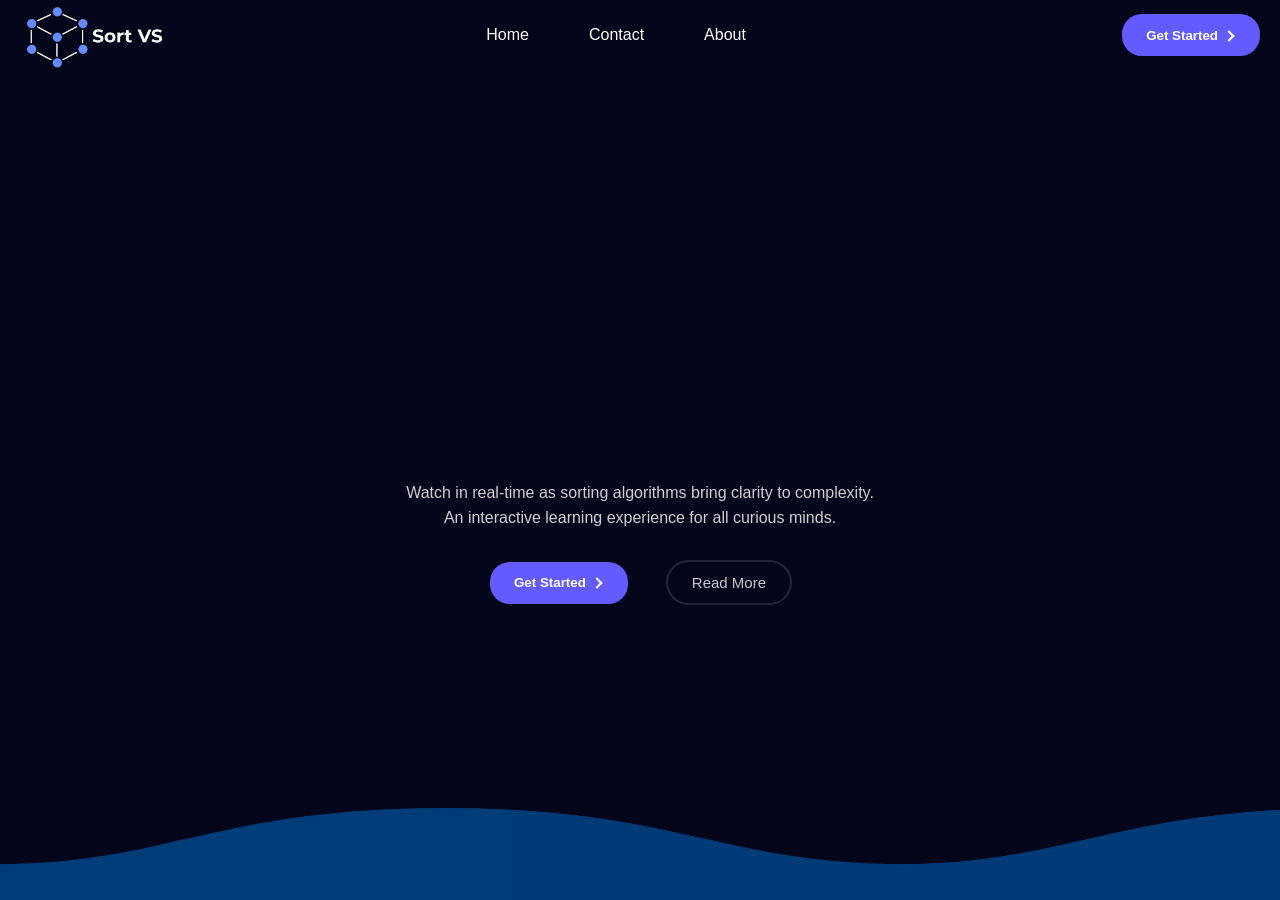
<file: index.html>
<!DOCTYPE html>
<html lang="en">
  <head>
    <meta charset="UTF-8" />
    <meta name="viewport" content="width=device-width, initial-scale=1.0" />
    <title>SoftVS</title>
    <link rel="stylesheet" href="style.css" />
    <link rel="icon" href="image/logo_br_remove.png" type="image" />
  </head>
  <body>
    <div id="header">
      <img class="logo" src="image/logo.png" />
      <ul>
        <li>
          <a href="index.html">Home</a>
        </li>
        <li>
          <a href="#">Contact </a>
        </li>
        <li>
          <a href="#">About</a>
        </li>
      </ul>
      <a href="Sorting.html" class="a-tag" style="text-decoration: none">
        <button class="getStarted">
          Get Started
          <div class="arrow-wrapper">
            <div class="arrow"></div>
          </div>
        </button>
      </a>
    </div>

    <div class="hero">
      <div class="main_head">
        <span class="type"><span>Sorting Visulaizer</span></span>
      </div>
      <div class="about-sec">
        Watch in real-time as sorting algorithms bring clarity to complexity.
        <br />An interactive learning experience for all curious minds.
      </div>
      <div class="btns">
        <a href="Sorting.html" class="a-tag" style="text-decoration: none">
          <button class="getStarted">
            Get Started
            <div class="arrow-wrapper">
              <div class="arrow"></div>
            </div>
          </button>
        </a>

        <button class="animated-button">
          <span>Read More</span>
          <span></span>
        </button>
      </div>
    </div>

    <div class="ocean">
      <div class="wave"></div>
      <div class="wave"></div>
      <div class="wave"></div>
    </div>
  </body>
</html>
</file>
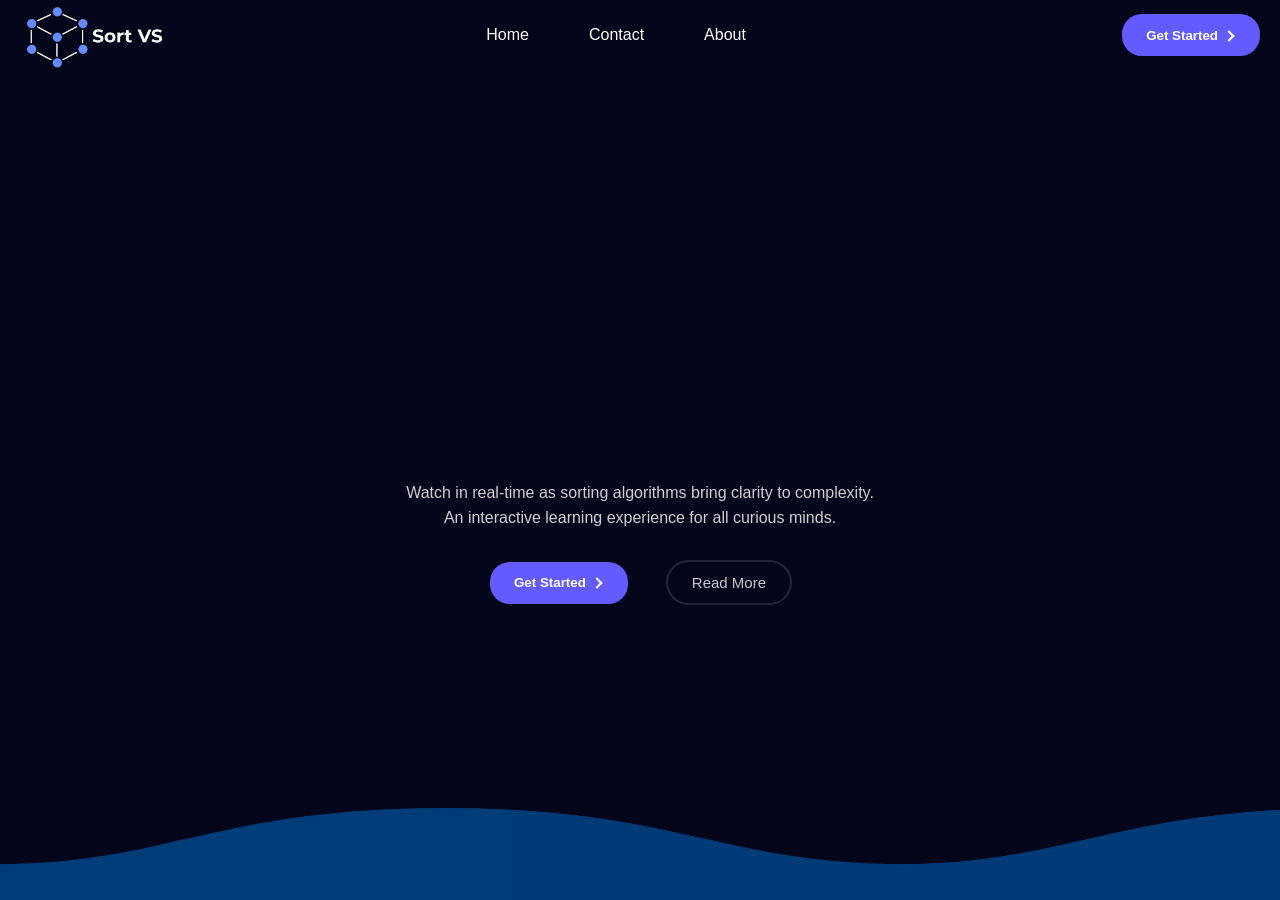
<file: home.html>
<!DOCTYPE html>
<html lang="en">
  <head>
    <meta charset="UTF-8" />
    <meta name="viewport" content="width=device-width, initial-scale=1.0" />
    <title>SoftVS</title>
    <link rel="stylesheet" href="style.css" />
    <link rel="icon" href="image/logo_br_remove.png" type="image" />
  </head>
  <body>
    <div id="header">
      <img class="logo" src="image/logo.png" />
      <ul>
        <li>
          <a href="home.html">Home</a>
        </li>
        <li>
          <a href="#">Contact </a>
        </li>
        <li>
          <a href="#">About</a>
        </li>
      </ul>
      <a href="Sorting.html" class="a-tag" style="text-decoration: none">
        <button class="getStarted">
          Get Started
          <div class="arrow-wrapper">
            <div class="arrow"></div>
          </div>
        </button>
      </a>
    </div>

    <div class="hero">
      <div class="main_head">
        <span class="type"><span>Sorting Visulaizer</span></span>
      </div>
      <div class="about-sec">
        Watch in real-time as sorting algorithms bring clarity to complexity.
        <br />An interactive learning experience for all curious minds.
      </div>
      <div class="btns">
        <a href="Sorting.html" class="a-tag" style="text-decoration: none">
          <button class="getStarted">
            Get Started
            <div class="arrow-wrapper">
              <div class="arrow"></div>
            </div>
          </button>
        </a>

        <button class="animated-button">
          <span>Read More</span>
          <span></span>
        </button>
      </div>
    </div>

    <div class="ocean">
      <div class="wave"></div>
      <div class="wave"></div>
      <div class="wave"></div>
    </div>
  </body>
</html>
</file>
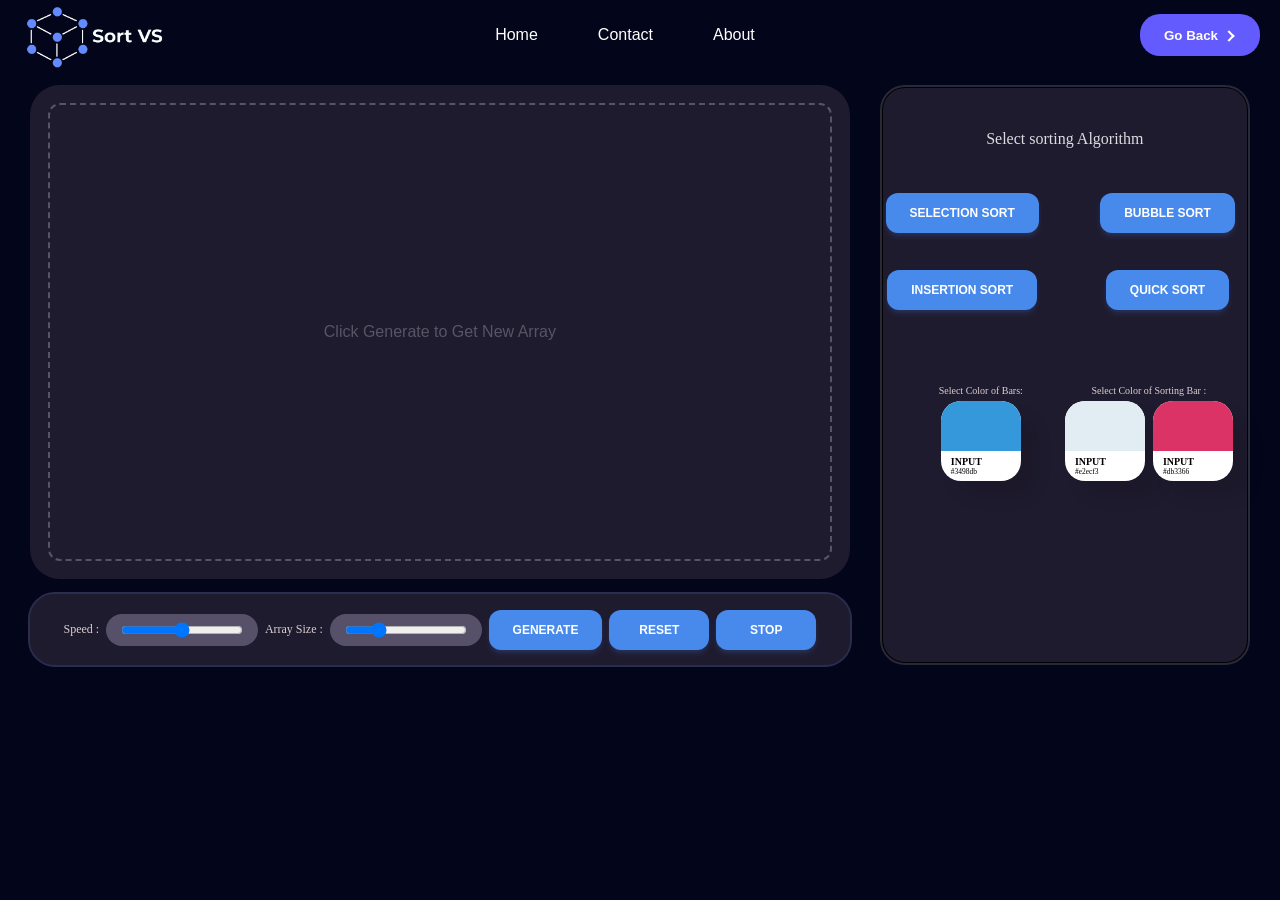
<file: sorting.html>
<!DOCTYPE html>
<html lang="en">
  <head>
    <meta charset="UTF-8" />
    <meta name="viewport" content="width=device-width, initial-scale=1.0" />
    <title>Document</title>
    <link rel="stylesheet" href="style2.css" />
    <link rel="icon" href="image/logo_br_remove.png" type="image" />
  </head>
  <body>
    <div id="header">
      <img class="logo" src="image/logo_br_remove.png" />
      <ul>
        <li>
          <a href="index.html">Home</a>
        </li>
        <li>
          <a href="#">Contact </a>
        </li>
        <li>
          <a href="#">About</a>
        </li>
      </ul>
      <a href="index.html" class="a-tag" style="text-decoration: none">
        <button class="getStarted">
          Go Back
          <div class="arrow-wrapper">
            <div class="arrow"></div>
          </div>
        </button>
      </a>
    </div>

    <div class="main">
      <div class="left-sec">
        <div class="display-sec" id="display-sec">
          <p class="display-fill">Click Generate to Get New Array</p>
        </div>
        <div class="sorted-gradient" id="sortedGradient"></div>
        <div class="settings-sec">
          <p class="secondary-txt" style="margin-right: 0px; font-size: 12px">
            Speed :
          </p>
          <div class="range">
            <input type="range" min="0" max="100" id="speed" />
          </div>
          <p class="secondary-txt" style="margin-right: 0px; font-size: 12px">
            Array Size :
          </p>
          <div class="range" style="margin-left: px">
            <input type="range" min="0" max="100" id="arraySize" value="25" />
          </div>
          <button class="tst-btn" id="generateButton">
            <span>Generate</span>
          </button>
          <button class="tst-btn" id="resetButton">
            <span>Reset</span>
          </button>
          <button class="tst-btn" id="stopButton">
            <span>Stop </span>
          </button>
        </div>
      </div>
      <div class="right-sec">
        <p class="right-title">Select sorting Algorithm</p>
        <div class="right-sec-grid">
          <button class="tst-btn" id="selectionSort">
            <span>Selection Sort</span>
          </button>
          <button class="tst-btn" id="bubbleSort">
            <span>Bubble Sort</span>
          </button>
          <button class="tst-btn" id="insertionSort">
            <span>Insertion Sort</span>
          </button>
          <button class="tst-btn" id="mergeSort">
            <span>Quick Sort</span>
          </button>
        </div>
        <div class="color-selectors">
          <div class="color">
            <p class="secondary-txt">Select Color of Bars:</p>
            <div id="swatch">
              <input type="color" id="color1" name="color" value="#3498db" />
              <div class="info">
                <h1>Input</h1>
                <h2 id="colorHex1">#3498db</h2>
              </div>
            </div>
          </div>

          <div class="color">
            <p class="secondary-txt">Select Color of Sorting Bar :</p>
            <div style="display: flex; flex-direction: row">
              <div id="swatch" style="margin-right: 8px">
                <input type="color" id="color2" name="color" value="#e2ecf3" />
                <div class="info">
                  <h1>Input</h1>
                  <h2 id="colorHex2">#e2ecf3</h2>
                </div>
              </div>
              <div id="swatch">
                <!-- Added missing div here -->
                <input type="color" id="color3" name="color" value="#db3366" />
                <!-- Changed the ID to "color3" -->
                <div class="info">
                  <h1>Input</h1>
                  <h2 id="colorHex3">#db3366</h2>
                  <!-- Changed the ID to "colorHex3" -->
                </div>
              </div>
            </div>
          </div>
        </div>
      </div>
    </div>
    <script src="script.js"></script>
  </body>
</html>
</file>
<file: style.css>
* {
  margin: 0;
  padding: 0;
}

body {
  background-color: #03051b;
}

@import url("https://fonts.googleapis.com/css2?family=Poppins:wght@100;400;500;700;800&display=swap");
@import url("https://fonts.googleapis.com/css2?family=Montserrat:wght@100;400&display=swap");

/*    Header Start   */
.logo {
  margin-left: 20px;
  width: 150px;
  mix-blend-mode: lighten;
}

#header {
  padding-top: 5px;
  display: flex;
  justify-content: space-between;
  align-items: center;
  height: 60px;
  width: 100%;
}

#header ul {
  display: flex;
  list-style: none;
}

#header ul li {
  margin-right: 60px;
}

#header ul li a {
  text-decoration: none;
  font-family: "Poppins", sans-serif;
  color: #fff;
  display: inline-block;
  position: relative;
}

.getStarted {
  --primary-color: #645bff;
  --secondary-color: #fff;
  --hover-color: #111;
  --arrow-width: 10px;
  --arrow-stroke: 2px;
  box-sizing: border-box;
  border: 0;
  border-radius: 20px;
  color: var(--secondary-color);
  padding: 1em 1.8em;
  background: var(--primary-color);
  display: flex;
  transition: 0.2s background;
  align-items: center;
  gap: 0.6em;
  font-weight: bold;
  margin-right: 20px;
  text-decoration: none;
}

.getStarted .arrow-wrapper {
  display: flex;
  justify-content: center;
  align-items: center;
}

.getStarted .arrow {
  margin-top: 1px;
  width: var(--arrow-width);
  background: var(--primary-color);
  height: var(--arrow-stroke);
  position: relative;
  transition: 0.2s;
}

.getStarted .arrow::before {
  content: "";
  box-sizing: border-box;
  position: absolute;
  border: solid var(--secondary-color);
  border-width: 0 var(--arrow-stroke) var(--arrow-stroke) 0;
  display: inline-block;
  top: -3px;
  right: 3px;
  transition: 0.2s;
  padding: 3px;
  transform: rotate(-45deg);
}

.getStarted:hover {
  background-color: var(--hover-color);
}

.getStarted:hover .arrow {
  background: var(--secondary-color);
}

.getStarted:hover .arrow:before {
  right: 0;
}

#header ul li a:after {
  content: "";
  position: absolute;
  width: 100%;
  transform: scaleX(0);
  height: 2px;
  bottom: 0;
  left: 0;
  background-color: #645bff;
  transform-origin: bottom right;
  transition: transform 0.25s ease-out;
}
#header ul li a:hover:after {
  transform: scaleX(1);
  transform-origin: bottom left;
}

/*    Header End    */

.hero {
  display: flex;
  flex-direction: column;
  justify-content: center;
  align-items: center;
  position: absolute;
  top: 35%;
  left: 20%;
  right: 20%;
}

.main_head {
  color: white;
  font-family: "Poppins", sans-serif;
  font-weight: 800;
  font-size: 100px;
  margin-bottom: 15px;
}

.about-sec {
  color: white;
  font-family: "Montserrat", sans-serif;
  font-weight: 100;
  text-align: center;
  font-size: 16px;
  line-height: 25px;
  color: #d6cece;
}

.animated-button {
  position: relative;
  display: inline-block;
  padding: 12px 24px;
  border: none;
  font-size: 15px;
  background-color: inherit;
  border-radius: 100px;
  font-weight: 100;
  color: #ebe5e5de;
  box-shadow: 0 0 0 2px #ffffff20;
  cursor: pointer;
  overflow: hidden;
  transition: all 0.6s cubic-bezier(0.23, 1, 0.32, 1);
}

.animated-button span:last-child {
  position: absolute;
  top: 50%;
  left: 50%;
  transform: translate(-50%, -50%);
  width: 20px;
  height: 20px;
  background-color: #645bff;
  border-radius: 50%;
  opacity: 0;
  transition: all 0.8s cubic-bezier(0.23, 1, 0.32, 1);
}

.animated-button span:first-child {
  position: relative;
  z-index: 1;
}

.animated-button:hover {
  box-shadow: 0 0 0 3px #2195f360;
  color: #ffffff;
}

.animated-button:active {
  scale: 0.95;
}

.animated-button:hover span:last-child {
  width: 150px;
  height: 150px;
  opacity: 1;
}

.btns {
  margin-top: 30px;
  display: flex;
  padding: 2px;
  justify-content: space-between;
  align-items: center;
  width: 300px;
}

.ocean {
  height: 100px; /* change the height of the waves here */
  width: 100%;
  position: absolute;
  bottom: 0;
  left: 0;
  right: 0;
  overflow-x: hidden;
}

.wave {
  background: url("data:image/svg+xml,%3Csvg xmlns='http://www.w3.org/2000/svg' viewBox='0 0 800 88.7'%3E%3Cpath d='M800 56.9c-155.5 0-204.9-50-405.5-49.9-200 0-250 49.9-394.5 49.9v31.8h800v-.2-31.6z' fill='%23003F7C'/%3E%3C/svg%3E");
  position: absolute;
  width: 200%;
  height: 100%;
  animation: wave 10s -3s linear infinite;
  transform: translate3d(0, 0, 0);
  opacity: 0.8;
}

.wave:nth-of-type(2) {
  bottom: 0;
  animation: wave 5s linear reverse infinite;
  opacity: 0.5;
}

.wave:nth-of-type(3) {
  bottom: 0;
  animation: wave 8s -3s linear infinite;
  opacity: 0.5;
}

@keyframes wave {
  0% {
    transform: translateX(0);
  }
  50% {
    transform: translateX(-25%);
  }
  100% {
    transform: translateX(-50%);
  }
}

.type {
  display: inline-flex;
  align-items: center;
}

.type span {
  word-break: break-all;
  height: 1.5em;
  width: 0%;
  overflow: hidden;
  animation: typewriter 2s linear infinite alternate;
}
.type span:before {
  content: " ";
  display: inline-block;
}

@keyframes typewriter {
  90%,
  100% {
    width: 100%;
  }
}
</file>
<file: style2.css>
* {
  margin: 0;
  padding: 0;
}

body {
  background-color: #03051b;
}

@import url("https://fonts.googleapis.com/css2?family=Poppins:wght@100;400;500;700;800&display=swap");
@import url("https://fonts.googleapis.com/css2?family=Montserrat:wght@100;400&display=swap");

/*    Header Start   */
.logo {
  margin-left: 20px;
  width: 150px;
  mix-blend-mode: lighten;
}

#header {
  padding-top: 5px;
  display: flex;
  justify-content: space-between;
  align-items: center;
  height: 60px;
  width: 100%;
}

#header ul {
  display: flex;
  list-style: none;
}

#header ul li {
  margin-right: 60px;
}

#header ul li a {
  text-decoration: none;
  font-family: "Poppins", sans-serif;
  color: #fff;
  display: inline-block;
  position: relative;
}

.getStarted {
  --primary-color: #645bff;
  --secondary-color: #fff;
  --hover-color: #111;
  --arrow-width: 10px;
  --arrow-stroke: 2px;
  box-sizing: border-box;
  border: 0;
  border-radius: 20px;
  color: var(--secondary-color);
  padding: 1em 1.8em;
  background: var(--primary-color);
  display: flex;
  transition: 0.2s background-color;
  align-items: center;
  gap: 0.6em;
  font-weight: bold;
  margin-right: 20px;
  text-decoration: none;
}

.getStarted .arrow-wrapper {
  display: flex;
  justify-content: center;
  align-items: center;
}

.getStarted .arrow {
  margin-top: 1px;
  width: var(--arrow-width);
  background: var(--primary-color);
  height: var(--arrow-stroke);
  position: relative;
  transition: 0.2s;
}

.getStarted .arrow::before {
  content: "";
  box-sizing: border-box;
  position: absolute;
  border: solid var(--secondary-color);
  border-width: 0 var(--arrow-stroke) var(--arrow-stroke) 0;
  display: inline-block;
  top: -3px;
  right: 3px;
  transition: 0.2s;
  padding: 3px;
  transform: rotate(-45deg);
}

.getStarted:hover {
  background-color: var(--hover-color);
}

.getStarted:hover .arrow {
  background: var(--secondary-color);
}

.getStarted:hover .arrow:before {
  right: 0;
}

#header ul li a:after {
  content: "";
  position: absolute;
  width: 100%;
  transform: scaleX(0);
  height: 2px;
  bottom: 0;
  left: 0;
  background-color: #645bff;
  transform-origin: bottom right;
  transition: transform 0.25s ease-out;
}
#header ul li a:hover:after {
  transform: scaleX(1);
  transform-origin: bottom left;
}

/*    Header End    */

.main {
  margin-top: 20px;
  margin-left: 30px;
  margin-right: 30px;
  margin-bottom: 30px;
  height: 580px;
  width: 100wh;
  display: flex;
  justify-content: center;
}

.left-sec {
  flex: 2.25;
  display: flex;
  flex-direction: column;

  margin-right: 30px;
}

.display-sec {
  flex: 7;
  border-radius: 30px;
  background: #1f1b2f;
  display: flex;
  justify-content: center;
  align-items: center;
  margin-bottom: 15px;
  outline: 2px dashed rgb(255, 255, 255, 0.25);
  outline-offset: -20px;
}

.array-container {
  flex: 7;
  border-radius: 30px;
  background: #1f1b2f;
  display: flex;
  justify-content: space-around;
  align-items: flex-end; /* Align bars to the bottom */
  overflow: hidden;
  margin-bottom: 15px;
  padding: 10px;
  outline: 2px solid rgba(164, 165, 230, 0.25);
}

.array-bar {
  font-family: "Poppins", sans-serif;
  height:10px  ;
  font-size: 12px;
  border-radius: 5px;
  padding-top: 5px;
  display: flex;
  align-items: top;
  justify-content: center;
  transition: height 0.5s ease;
}

.display-fill {
  color: rgb(255, 255, 255, 0.25);
  font-family: "Poppins", sans-serif;
  font-weight: 100;
}

.settings-sec {
  background: #1f1b2f;
  border-radius: 25px;
  flex: 1;
  display: flex;
  align-items: center;
  padding-left: 30px;
  padding-right: 30px;
  justify-content: space-around;
  outline: 2px solid rgba(164, 165, 230, 0.25);
}

.range {
  background: #565168;
  height: 2rem;
  width: 20%;
  border-radius: 5rem;
  box-shadow: 1px 5px 5px rgba(black, 0.3);

  display: flex;
  align-items: center;
  justify-content: center;
}
input[type="range"] {
  width: 80%;
  height: 100%;
}
.right-sec {
  display: flex;
  flex-direction: column;
  justify-content: center;
  align-items: center;
  padding-top: 120px;
  background-color: #1f1b2f;
  border-radius: 25px;
  flex: 1;
  border: solid;
  outline: 2px solid rgba(164, 165, 230, 0.25);
  outline-offset: -2px;
}
.right-sec-grid {
  position: absolute;
  top: 200px;
  display: grid;
  grid-template-columns: 1fr 1fr;
  grid-template-rows: 25px 25px;
  gap: 52px 52px;
  vertical-align: top;
  justify-items: center;
  align-items: center;
}

.grid-item {
  display: flex;
  justify-content: center;
  align-items: center;
  background-color: aqua;
}

.sort-btn {
  position: relative;
  display: flex;
  justify-content: center;
  align-items: center;
  background: #183153;
  font-family: "Poppins", sans-serif;
  box-shadow: 0px 6px 24px 0px rgba(0, 0, 0, 0.2);
  overflow: hidden;
  border: none;
  border-radius: 20px;
  margin-left: 20px;
}

.sort-btn:after {
  content: " ";
  width: 0%;
  height: 100%;
  background: #645bff;
  position: absolute;
  transition: all 0.4s ease-in-out;
}

.sort-btn:hover::after {
  width: 100%;
}

.sort-btn span {
  text-align: center;
  text-decoration: none;
  width: 100%;
  padding: 12px 20px;
  color: #fff;
  font-size: 15px;
  font-weight: 100;
  z-index: 20;
  transition: all 0.3s ease-in-out;
}

.sort-btn:hover span {
  color: #dde0e5;
  animation: scaleUp 0.3s ease-in-out;
}

@keyframes scaleUp {
  0% {
    transform: scale(1);
  }

  50% {
    transform: scale(0.95);
  }

  100% {
    transform: scale(1);
  }
}

.tst-btn {
  border: none;
  display: flex;
  padding: 0.75rem 1.5rem;
  background-color: #488aec;
  color: #ffffff;
  font-size: 0.75rem;
  line-height: 1rem;
  font-weight: 700;
  text-align: center;
  text-transform: uppercase;
  vertical-align: middle;
  align-items: center;
  border-radius: 12px;
  user-select: none;
  gap: 0.75rem;
  box-shadow: 0 4px 6px -1px #488aec31, 0 2px 4px -1px #488aec17;
  transition: all 0.6s ease;
  min-width: 100px;
  justify-content: center;
}

.tst-btn:hover {
  box-shadow: 0 10px 15px -3px #488aec4f, 0 4px 6px -2px #488aec17;
}

.tst-btn:focus,
.tst-btn:active {
  opacity: 0.85;
  box-shadow: none;
}

.right-title {
  position: absolute;
  top: 130px;
  color: rgba(255, 255, 255, 0.847);
  font-family: "Poppins";
  font-weight: 100;
}
#swatch {
  background: white;
  box-shadow: 1em 1em 1em rgba(0, 0, 0, 0.1);
  display: flex;
  flex-direction: column;
  height: 80px;
  width: 80px;
  border-radius: 20px;
  margin-top: 5px;
}

#swatch .info {
  padding: 1em;
  margin-left: 5px;
  font-size: 5px;
}

#swatch h1 {
  margin: 0;
  text-transform: uppercase;
}

#swatch h2 {
  font-weight: normal;
  margin: 0;
}

input[type="color"] {
  appearance: none;
  -moz-appearance: none;
  -webkit-appearance: none;
  background: none;
  border: 0;
  cursor: pointer;
  height: 50px;
  padding: 0;
  width: 80px;
}

#swatch:focus {
  border-radius: 0;
  outline: none;
}

::-webkit-color-swatch-wrapper {
  padding: 0;
}

::-webkit-color-swatch {
  border: 0;
  border-top-left-radius: 20px;
  border-top-right-radius: 20px;
}

::-moz-color-swatch,
::-moz-focus-inner {
  border: 0;
}

::-moz-focus-inner {
  padding: 0;
}

.secondary-txt {
  color: rgb(218, 208, 208);
  font-family: "Poppins";
  font-size: 10px;
  font-weight: 100;
  text-align: center;
}

.color-selectors {
  width: 100%;
  display: flex;
  flex-direction: row;
  justify-content: space-evenly;
}

.color {
  display: flex;
  flex-direction: column;
  align-items: center;
  width: 140px;
  height: 100px;
}
</file>
